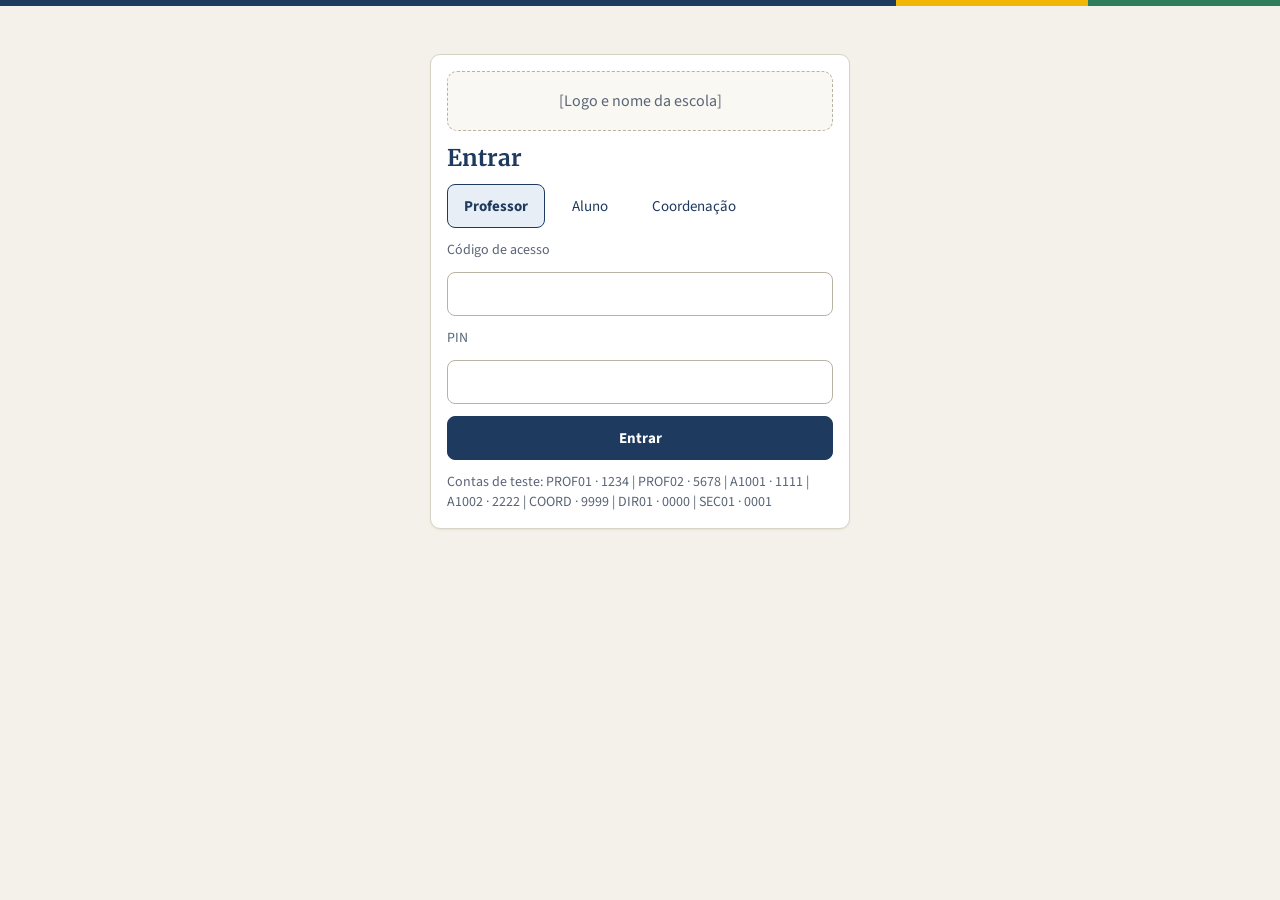
<file: index.html>
<!doctype html>
<html lang="pt-BR">
<head>
  <meta charset="utf-8">
  <meta name="viewport" content="width=device-width, initial-scale=1, viewport-fit=cover">
  <title>Plataforma Educacional com IA — MVP</title>
  <link rel="stylesheet" href="https://fonts.googleapis.com/css2?family=Merriweather:wght@700&family=Source+Sans+3:wght@400;600;700&display=swap">
  <link rel="stylesheet" href="src/style.css">
</head>
<body>
  <main id="app"></main>
  <script src="src/js.js"></script>
</body>
</html>
</file>
<file: src/style.css>
:root{color-scheme:light;box-sizing:border-box;padding-top:env(safe-area-inset-top,0px);padding-bottom:env(safe-area-inset-bottom,0px)}
*{box-sizing:border-box}
body{margin:0;min-height:100vh;font-family:"Source Sans 3",system-ui,sans-serif;font-size:16px;color:#1E2A3A;background:#F4F1EA}
body::before{content:"";display:block;height:6px;background:linear-gradient(90deg,#1F3A5F 0 70%,#F2B705 70% 85%,#2E7D5B 85%)}
main{max-width:940px;margin:0 auto;padding:18px 16px 60px;display:flex;flex-direction:column;gap:14px}
.bx{border:1px solid #D9D3C4;background:#fff;border-radius:10px;padding:16px;display:flex;flex-direction:column;gap:12px;box-shadow:0 1px 2px rgba(31,58,95,.08)}
h1,h2,h3,p{margin:0}h1,h2{font-family:Merriweather,Georgia,serif;color:#1F3A5F}h1{font-size:23px}h2{font-size:18px}h3{font-size:16px;color:#1F3A5F}
.mut{color:#5A6577;font-size:14px}.row{display:flex;gap:10px;align-items:center;flex-wrap:wrap}.g{flex:1;min-width:130px}
.tab,.btn,.btn2{font-family:inherit;font-size:15px;min-height:44px;border-radius:8px;padding:10px 16px;cursor:pointer}
.tab{border:1px solid transparent;background:none;color:#1F3A5F}.tab.on{background:#E8EEF6;border-color:#1F3A5F;font-weight:700}
.btn{border:1px solid #1F3A5F;background:#1F3A5F;color:#fff;font-weight:700}
.btn2{border:1px solid #1F3A5F;background:#fff;color:#1F3A5F}
button:disabled{opacity:.5;cursor:wait}
input:focus,select:focus,textarea:focus,button:focus-visible{outline:2px solid #1F3A5F;outline-offset:2px}
input[type=text],input[type=password],textarea,select{width:100%;font-family:inherit;font-size:16px;color:#1E2A3A;background:#fff;border:1px solid #B9B3A3;border-radius:8px;padding:10px;min-height:44px}
textarea{min-height:110px;resize:vertical}
input[type=radio]{accent-color:#1F3A5F;width:18px;height:18px}
.chip{border:1px solid #9FB3CC;border-radius:99px;padding:3px 10px;font-size:12px;background:#E8EEF6;color:#1F3A5F;font-weight:600;white-space:nowrap}
.bar{height:10px;background:#E4E0D4;border-radius:5px;flex:2;min-width:90px}.bar i{display:block;height:10px;background:#1F3A5F;border-radius:5px}
.opt{display:flex;gap:10px;align-items:center;padding:6px 0}
.err{color:#B42318;font-size:15px}.kpi{font-family:Merriweather,Georgia,serif;font-size:28px;font-weight:700;color:#1F3A5F}
.rk{display:grid;grid-template-columns:28px 1.6fr 1fr 1fr 1fr;gap:8px;align-items:center;padding:8px 0;border-top:1px solid #E4E0D4;font-size:15px}
.oc{display:flex;gap:12px;align-items:center;padding:14px;border:1.5px solid #B9B3A3;border-radius:10px;cursor:pointer;min-height:52px;background:#fff}
.oc.sel{border-color:#1F3A5F;background:#E8EEF6}.oc.good{border-color:#2E7D5B;background:#E3F4EA}.oc.wrong{border-color:#C0392B;background:#FDE8E8}
.fb{border-radius:10px;padding:14px;font-weight:700}.fb.ok{background:#E3F4EA;border:1px solid #2E7D5B;color:#14532D}.fb.bad{background:#FDE8E8;border:1px solid #C0392B;color:#7F1D1D}
@media print{button,select,input,.noprint{display:none!important}body::before{display:none}}
.app{display:flex;gap:16px;align-items:flex-start}
.sb{width:176px;flex:none;display:flex;flex-direction:column;gap:6px}.sb b{font-family:Merriweather,Georgia,serif;color:#1F3A5F;font-size:16px;margin-bottom:8px}
.n{font-family:inherit;font-size:15px;text-align:left;padding:10px 12px;min-height:44px;border-radius:8px;color:#1F3A5F;border:1px solid transparent;background:none;cursor:pointer}.n.on{background:#E8EEF6;border-color:#1F3A5F;font-weight:700}
.m{flex:1;min-width:0;display:flex;flex-direction:column;gap:12px}
.ph{border:1.5px dashed #B9B3A3;border-radius:10px;padding:18px;text-align:center;color:#5A6577;background:#FAF8F3}
@media(max-width:760px){.app{flex-direction:column}.sb{width:100%;flex-direction:row;flex-wrap:wrap;align-items:center}.sb b{width:100%;margin:0}}
.avb{border:0;background:none;padding:0;cursor:pointer;border-radius:50%;width:60px;height:60px;flex:none}
.xpbar{height:14px;background:#E4E0D4;border-radius:7px;overflow:hidden}.xpbar i{display:block;height:100%;background:linear-gradient(90deg,#2E7D5B,#F2B705);border-radius:7px;transition:width .6s ease}
.sw{width:44px;height:44px;border-radius:50%;border:2px solid #B9B3A3;cursor:pointer;padding:0}.sw.on{border:3px solid #1F3A5F;box-shadow:inset 0 0 0 2px #fff}
@media(prefers-reduced-motion:reduce){.xpbar i{transition:none}}
.stage{background:#E8EEF6;border-radius:12px;padding:12px;display:flex;justify-content:center}.spr{image-rendering:pixelated;display:block}.char .info{gap:8px}
@media(max-width:760px){.char{flex-wrap:nowrap;align-items:flex-start}.char .stage{flex:none;padding:8px}.char .spr{width:80px;height:auto}.char .info{flex:1;min-width:0}}
</file>
